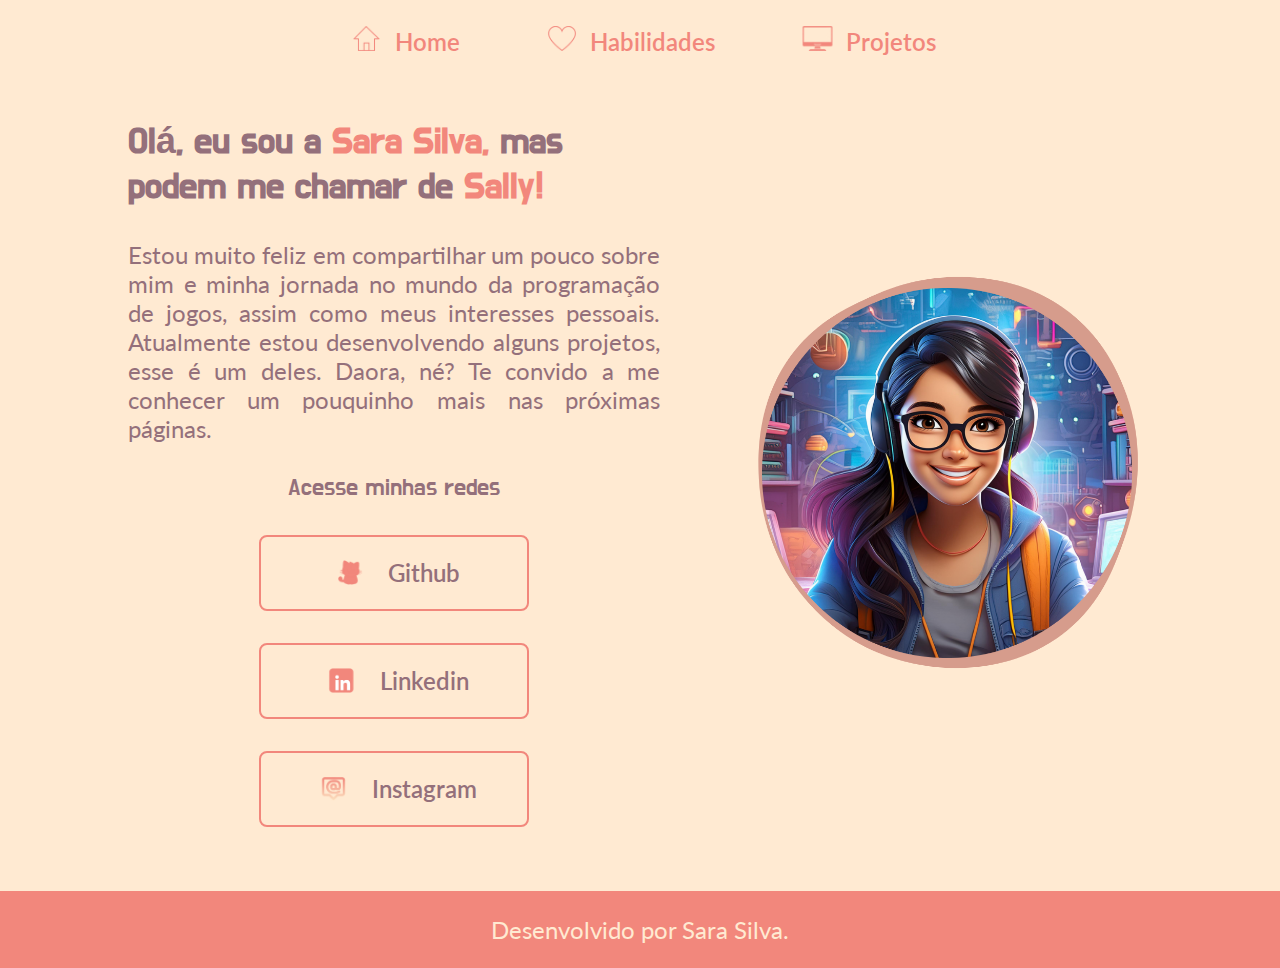
<file: index.html>
<!DOCTYPE html>
<html lang="pt-br">

<head>
    <meta charset="UTF-8">
    <meta http-equiv="X-UA-Compatible" content="IE=edge">
    <meta name="viewport" content="width=device-width, initial-scale=0.5">
    <title>Desafio</title>
    <link rel="stylesheet" href="./styles/style.css">
  
</head>

<body>
    <header class="cabecalho">
        <nav class="cabecalho__menu">
            <a class="cabecalho__menu__link" href="index.html">
                <img class="apresentacao__links__tamanho" src="./img/home.png">
                Home
            </a>
            <a class="cabecalho__menu__link" href="sobre.html">
                <img class="apresentacao__links__tamanho" src="./img/sobre.png"> 
                Habilidades
            </a>
            <a class="cabecalho__menu__link" href="projects.html">
                <img class="apresentacao__links__tamanho" src="./img/projeto.png">
                Projetos
            </a>
        </nav>
    </header>
    <main class="apresentacao">
        <section class="apresentacao__conteudo">
            <h1 class="apresentacao__conteudo__titulo">Olá, eu sou a <strong class="titulo-destaque"> Sara Silva,</strong> mas podem me chamar de <strong 
            class="titulo-destaque">Sally!
            </strong></h1>
            <p class="apresentacao__conteudo__texto">Estou muito feliz em compartilhar um pouco sobre mim e minha jornada no mundo da programação de jogos, assim como meus interesses pessoais. Atualmente estou desenvolvendo alguns projetos, esse é um deles. Daora, né? Te convido a me conhecer um pouquinho mais nas próximas páginas.</p>
            <div class="apresentacao__links">
                <h2 class="apresentacao__links__subtitulo">Acesse minhas redes</h2>
                <a class="apresentacao__links__navegacao" href="https://github.com/SallyGamess">
                    <img class="apresentacao__links__tamanho" src="./img/github.png">
                    Github
                </a>
                <a class="apresentacao__links__navegacao" href="https://linkedin.com">
                    <img class="apresentacao__links__tamanho" src="./img/linkedin.png">
                    Linkedin
                </a>
                <a class="apresentacao__links__navegacao" href="https://www.instagram.com/_sarasilva.ss/">
                    <img class="apresentacao__links__tamanho" src="./img/instagram.png">
                    Instagram
                </a>
            </div>
        </section>
        
        <img class="apresentacao__imagem" src="./img/imagemsara2.png" alt="Foto de Sara Silva">
    </main>
    <footer class="rodape">
        <p>Desenvolvido por Sara Silva.</p>
    </footer>
</body>

</html>
</file>
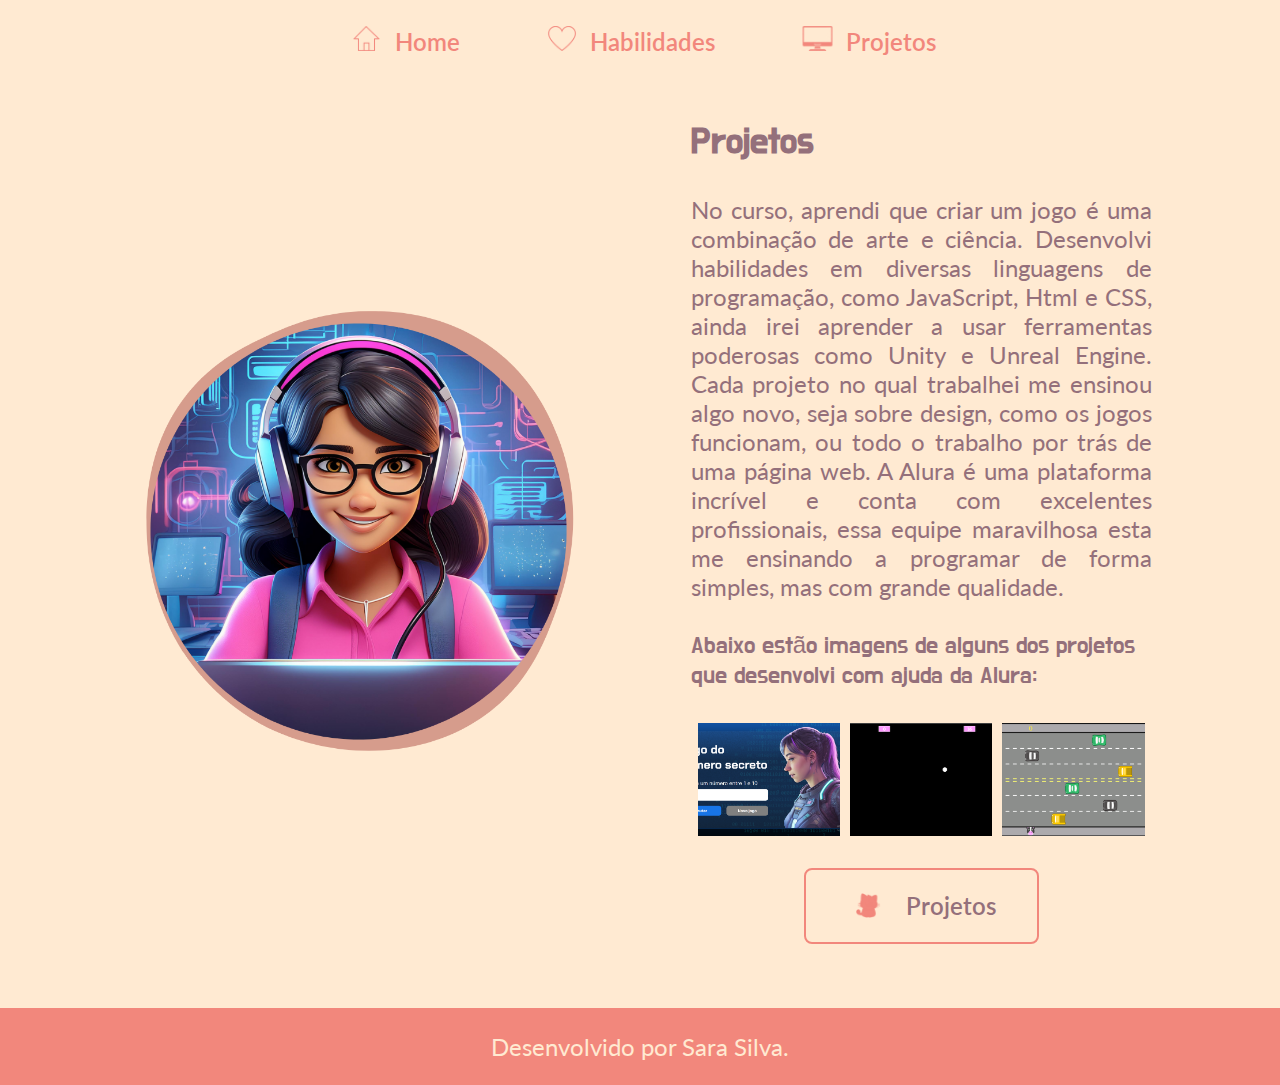
<file: projects.html>
<!DOCTYPE html>
<html lang="pt-br">
<head>
    <meta charset="UTF-8">
    <meta http-equiv="X-UA-Compatible" content="IE=edge">
    <meta name="viewport" content="width=device-width, initial-scale=0.5">
    <title>Desafio</title>
    <link rel="stylesheet" href="./styles/style.css">
</head>
<body class="projects">
    <header class="cabecalho">
        <nav class="cabecalho__menu">
            <a class="cabecalho__menu__link" href="index.html">
                <img class="apresentacao__links__tamanho" src="./img/home.png">
                Home
            </a>
            <a class="cabecalho__menu__link" href="sobre.html">
                <img class="apresentacao__links__tamanho" src="./img/sobre.png"> 
                Habilidades
            </a>
            <a class="cabecalho__menu__link" href="projects.html">
                <img class="apresentacao__links__tamanho" src="./img/projeto.png">
                Projetos
            </a>
        </nav>
    </header>
    <main class="apresentacao">
        <section class="apresentacao__conteudo">
            <h1 class="apresentacao__conteudo__titulo">Projetos</h1>
            <p class="apresentacao__conteudo__texto">No curso, aprendi que criar um jogo é uma combinação de arte e ciência. Desenvolvi habilidades em diversas linguagens de programação, como JavaScript, Html e CSS, ainda irei aprender a usar ferramentas poderosas como Unity e Unreal Engine. Cada projeto no qual trabalhei me ensinou algo novo, seja sobre design, como os jogos funcionam, ou todo o trabalho por trás de uma página web. A Alura é uma plataforma incrível e conta com excelentes profissionais, essa equipe maravilhosa  esta me ensinando a programar de forma simples, mas com grande qualidade. </p>
            <div class="apresentacao__links">
                <h2 class="apresentacao__links__subtitulo">Abaixo estão imagens de alguns dos projetos que desenvolvi com ajuda da Alura:</h2>
                <div class="project__gallery">
                    <img src="./img/projeto1.png" alt="Projeto 1" class="project__image">
                    <img src="./img/projeto2.png" alt="Projeto 2" class="project__image">
                    <img src="./img/projeto3.png" alt="Projeto 3" class="project__image">
                </div>
                <a class="apresentacao__links__navegacao" href="https://github.com/SallyGamess?tab=repositories">
                    <img class="apresentacao__links__tamanho" src="./img/github.png">
                    Projetos
                </a>
            
                </a>
            </div>
        </section>
        <img class="apresentacao__imagem__projeto" src="./img/imagemsara4.png" alt="Foto de sally">
    </main>
    <footer class="rodape">
        <p>Desenvolvido por Sara Silva.</p>
    </footer>
</body>
</html>
</file>
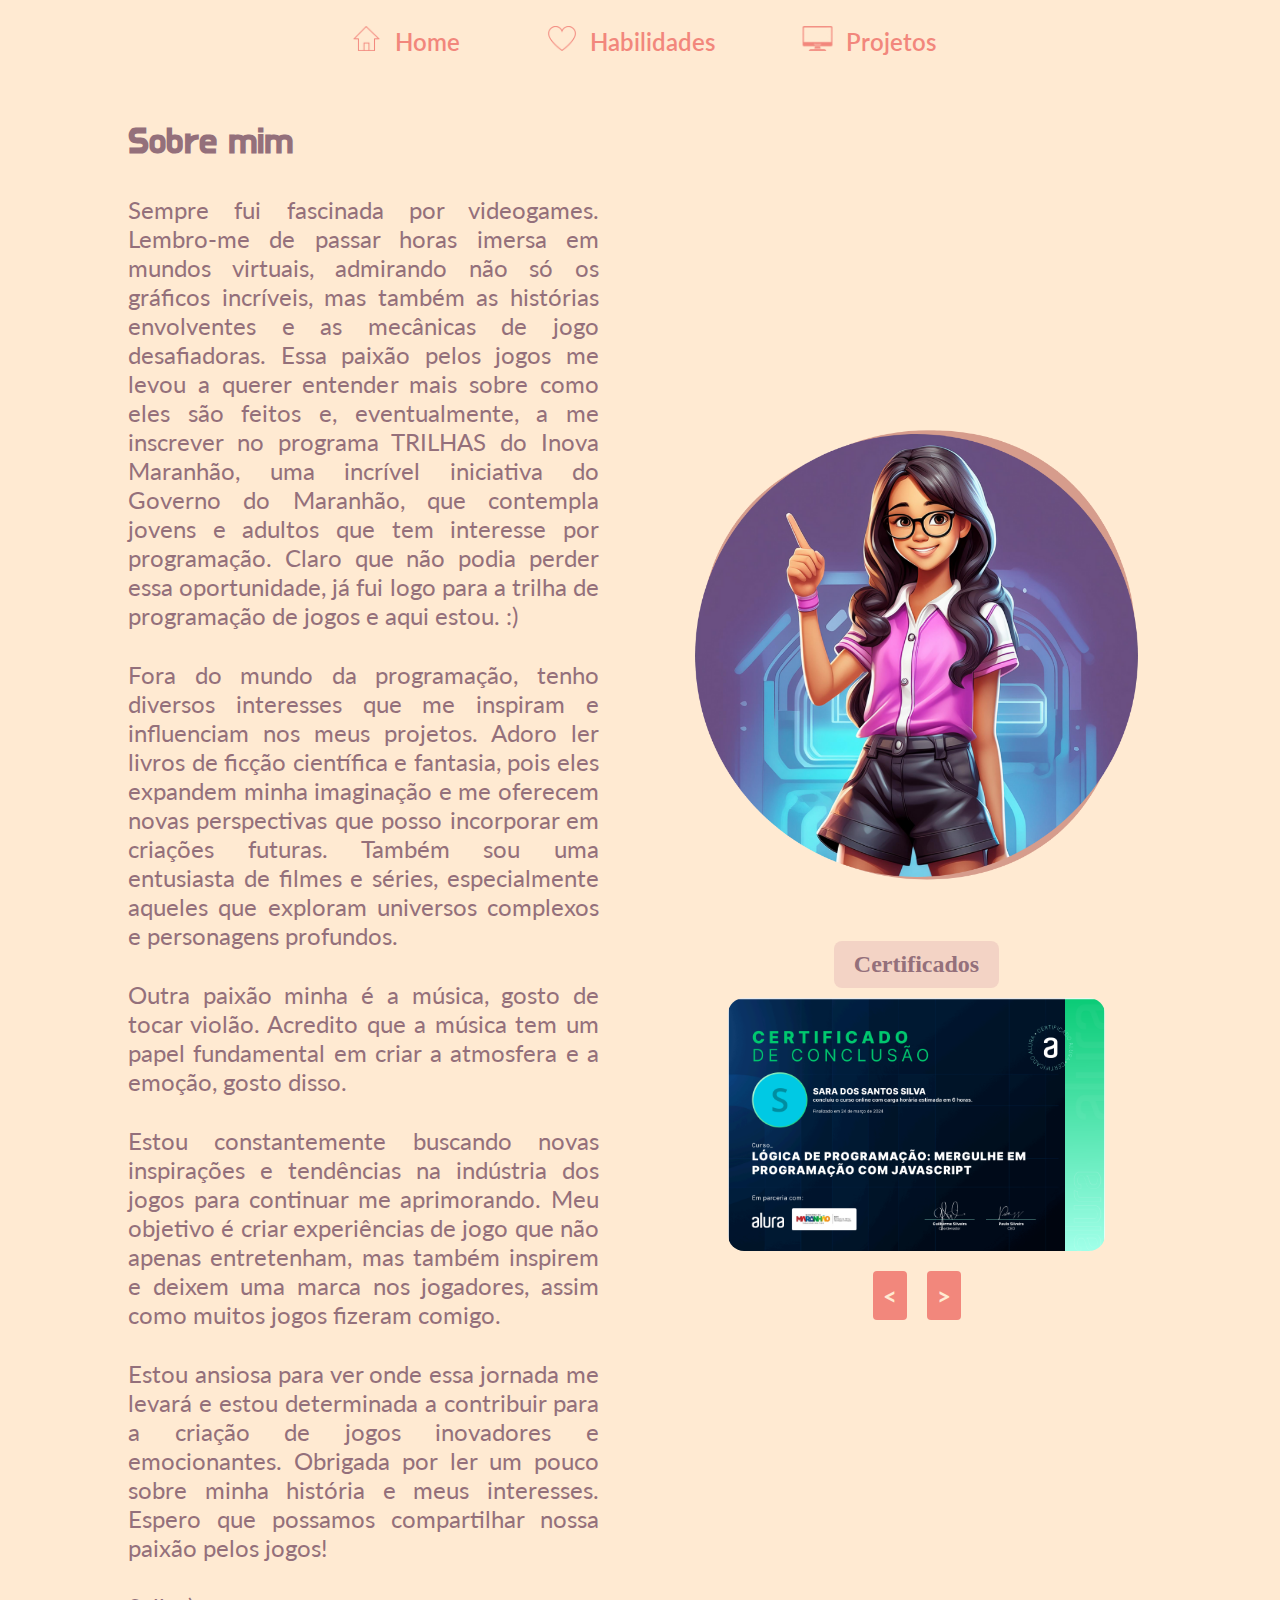
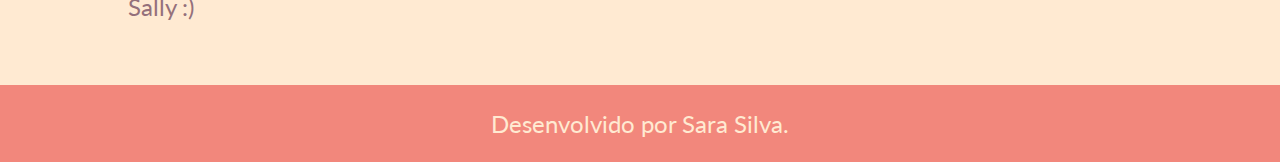
<file: sobre.html>
<!DOCTYPE html>
<html lang="pt-br">

<head>
    <meta charset="UTF-8">
    <meta http-equiv="X-UA-Compatible" content="IE=edge">
    <meta name="viewport" content="width=device-width, initial-scale=1.0">
    <title>Desafio</title>
    <link rel="stylesheet" href="./styles/style.css">
</head>

<body>
    <header class="cabecalho">
        <nav class="cabecalho__menu">
            <a class="cabecalho__menu__link" href="index.html">
                <img class="apresentacao__links__tamanho" src="./img/home.png">
                Home
            </a>
            <a class="cabecalho__menu__link" href="sobre.html">
                <img class="apresentacao__links__tamanho" src="./img/sobre.png">
                Habilidades
            </a>
            <a class="cabecalho__menu__link" href="projects.html">
                <img class="apresentacao__links__tamanho" src="./img/projeto.png">
                Projetos
            </a>
        </nav>
    </header>

    <main class="apresentacao">
        <section class="apresentacao__conteudo">
            <h1 class="apresentacao__conteudo__titulo">Sobre mim</h1>
            <p class="apresentacao__conteudo__texto">Sempre fui fascinada por videogames. Lembro-me de passar horas imersa em mundos virtuais, admirando não só os gráficos incríveis, mas também as histórias envolventes e as mecânicas de jogo desafiadoras. Essa paixão pelos jogos me levou a querer entender mais sobre como eles são feitos e, eventualmente, a me inscrever no programa TRILHAS do Inova Maranhão, uma incrível iniciativa do Governo do Maranhão, que contempla jovens e adultos que tem interesse por programação. Claro que não podia perder essa oportunidade, já fui logo para a trilha de programação de jogos e aqui estou. :)
            </p>
            <p class="apresentacao__conteudo__texto">
                Fora do mundo da programação, tenho diversos interesses que me inspiram e influenciam nos meus projetos. Adoro ler livros de ficção científica e fantasia, pois eles expandem minha imaginação e me oferecem novas perspectivas que posso incorporar em criações futuras. Também sou uma entusiasta de filmes e séries, especialmente aqueles que exploram universos complexos e personagens profundos.
            </p>
            <p class="apresentacao__conteudo__texto">Outra paixão minha é a música, gosto de tocar violão. Acredito que a música tem um papel fundamental em criar a atmosfera e a emoção, gosto disso.</p>
            <p class="apresentacao__conteudo__texto">Estou constantemente buscando novas inspirações e tendências na indústria dos jogos para continuar me aprimorando. Meu objetivo é criar experiências de jogo que não apenas entretenham, mas também inspirem e deixem uma marca nos jogadores, assim como muitos jogos fizeram comigo.</p>
            <p class="apresentacao__conteudo__texto">Estou ansiosa para ver onde essa jornada me levará e estou determinada a contribuir para a criação de jogos inovadores e emocionantes. Obrigada por ler um pouco sobre minha história e meus interesses. Espero que possamos compartilhar nossa paixão pelos jogos!</p>
            <p class="apresentacao__conteudo__texto">Sally :) </p>
        </section>
        <section class="lado__imagem">
            <img class="lado__imagem__habilidades" src="./img/imagemsara3.png" alt="Foto de Sally">
            <div class="certificates-carrossel">
                <h2>Certificados</h2>
                <div class="carrossel">
                    <div class="carrossel-images">
                        <img src="./img/certificado1.png" alt="Certificado 1">
                        <img src="./img/certificado2.png" alt="Certificado 2">
                        <img src="./img/certificado3.png" alt="Certificado 3">
                        <img src="./img/certificado4.png" alt="Certificado 4">
                        <img src="./img/certificado5.png" alt="Certificado 5">
                        <img src="./img/certificado6.png" alt="Certificado 6">
                        <img src="./img/certificado7.png" alt="Certificado 7">
                        <img src="./img/certificado8.png" alt="Certificado 8">
                    </div>
                    <div class="carrossel-buttons">
                        <button class="carrossel-button prev"><</button>
                        <button class="carrossel-button next">></button>
                    </div>
                </div>
            </div>
        </section>
    </main>

    <footer class="rodape">
        <p>Desenvolvido por Sara Silva.</p>
    </footer>
    <script src="./scripts/main.js"></script>
</body>

</html>
</file>
<file: styles/style.css>
@import url('https://fonts.googleapis.com/css2?family=Do+Hyeon&family=Krona+One&family=Lato&family=Montserrat:wght@100..900&display=swap');

:root {
    --cor-primaria: #FFEAD2;
    --cor-secundaria: #94707B;
    --cor-terciaria: #F2877C;
    --cor-hover: #F6B8A9;
    --cor-retangulo: #F3D3C5;

    --fonte-primaria: 'Do Hyeon', sans-serif;
    --fonte-secundaria: 'Lato', sans-serif;
}

* {
    margin: 0;
    padding: 0;
}

body {
    box-sizing: border-box;
    background-color: var(--cor-primaria);
    color: var(--cor-secundaria);
}

.cabecalho {
    padding: 2% 0% 0% 0%;
    display: flex;
    justify-content: center;
}

.cabecalho__menu {
    display: flex;
    gap: 80px;
}

.cabecalho__menu__link {
    font-family: var(--fonte-secundaria);
    font-size: 1.5rem;
    font-weight: 600;
    color: var(--cor-terciaria);
    text-decoration: none;
}

.apresentacao {
    padding: 5% 10%;
    display: flex;
    align-items: center;
    justify-content: space-between;
    gap: 82px;
}

.apresentacao__conteudo {
    width: 75%;
    display: flex;
    flex-direction: column;
    gap: 30px;
}

.apresentacao__conteudo__titulo {
    font-size: 2.25rem;
    font-family: var(--fonte-primaria);
}

.titulo-destaque {
    color: var(--cor-terciaria);
}

.apresentacao__conteudo__texto {
    font-size: 1.5rem;
    font-family: var(--fonte-secundaria);
    gap: 5px;
    text-align: justify;
}

.apresentacao__links {
    display: flex;
    flex-direction: column;
    justify-content: space-between;
    align-items: center;
    gap: 32px;
}

.apresentacao__links__subtitulo {
    font-family: var(--fonte-primaria);
    font-weight: 400;
    font-size: 1.5rem;
}

.apresentacao__links__navegacao,
.lado__imagem__navegacao__habilidades,
.carrossel-button {
    display: flex;
    justify-content: center;
    gap: 16px;
    border: 2px solid var(--cor-terciaria);
    width: 50%;
    text-align: center;
    border-radius: 8px;
    font-size: 1.5rem;
    font-weight: 600;
    padding: 21.5px 0;
    text-decoration: none;
    color: var(--cor-secundaria);
    font-family: var(--fonte-secundaria);
    background-color: transparent;
    cursor: pointer;
    align-items: center;
    position: relative;
}

.carrossel-button {
    width: auto;
    height: auto;
    padding: 10px;
    background-color: var(--cor-terciaria);
    color: var(--cor-primaria);
    border: none;
    cursor: pointer;
    font-size: 1.5rem;
    font-weight: bold;
    margin-top: 10px;
    margin-left: 10px;
    margin-right: 10px;
    border-radius: 4px;
}

.carrossel-button:hover {
    background-color: var(--cor-hover);
}

.apresentacao__links__tamanho {
    max-width: 50px;
    max-height: 25px;
    width: auto;
    height: auto;
}

.apresentacao__imagem {
    width: 40%;
}

.lado__imagem {
    width: 75%;
    display: flex;
    flex-direction: column;
    gap: 30px;
    align-items: center;
}

.lado__imagem__habilidades {
    width: 100%;
}

.rodape {
    color: var(--cor-primaria);
    background-color: var(--cor-terciaria);
    padding: 24px;
    text-align: center;
    font-family: var(--fonte-secundaria);
    font-size: 1.5rem;
    font-weight: 400;
}

@media (max-width: 1200px) {
    .cabecalho {
        padding: 10%;
    }
    .cabecalho__menu {
        justify-content: center;
    }
    .apresentacao {
        flex-direction: column-reverse;
        padding: 5%;
    }
    .apresentacao__conteudo {
        width: auto;
    }
}

body.projects .apresentacao {
    flex-direction: row-reverse;
}

body.projects .apresentacao__conteudo {
    width: auto;
    margin-left: 20px;
}

body.projects .apresentacao__imagem {
    flex: 0 0 300px;
    max-width: 100%;
    height: auto;
}

.certificates-carrossel {
    text-align: center;
    margin-top: 20px;
}

.certificates-carrossel h2 {
    background-color: var(--cor-retangulo);
    border-radius: 8px;
    padding: 10px 20px;
    display: inline-block;
}

.carrossel {
    position: relative;
    display: flex;
    flex-direction: column;
    align-items: center;
    justify-content: center;
    margin-top: 10px;
}

.carrossel-images {
    display: flex;
    overflow: hidden;
    width: 80%;
    margin-bottom: 10px;
}

.carrossel-images img {
    max-width: 100%;
    display: none;
    transition: transform 0.5s ease-in-out;
    border-radius: 16px;
}

.carrossel-images img.active {
    display: block;
}

.carrossel-buttons {
    display: flex;
    justify-content: center;
    align-items: center;
}

@media (max-width: 768px) {
    .cabecalho__menu {
        flex-direction: column;
        gap: 20px;
    }

    .apresentacao {
        padding: 5%;
    }

    .lado__imagem {
        width: 100%;
    }

    .carrossel-images {
        width: 100%;
    }
}
.project__gallery {
    display: flex;
    justify-content: center;
    flex-wrap: wrap;
    gap: 10px; 
}

.project__image {
    max-width: calc(33% - 10px);
    flex: 1;
    height: auto;
    object-fit: cover;
}

.apresentacao__imagem__projeto {
    width: 45%;
}
</file>
